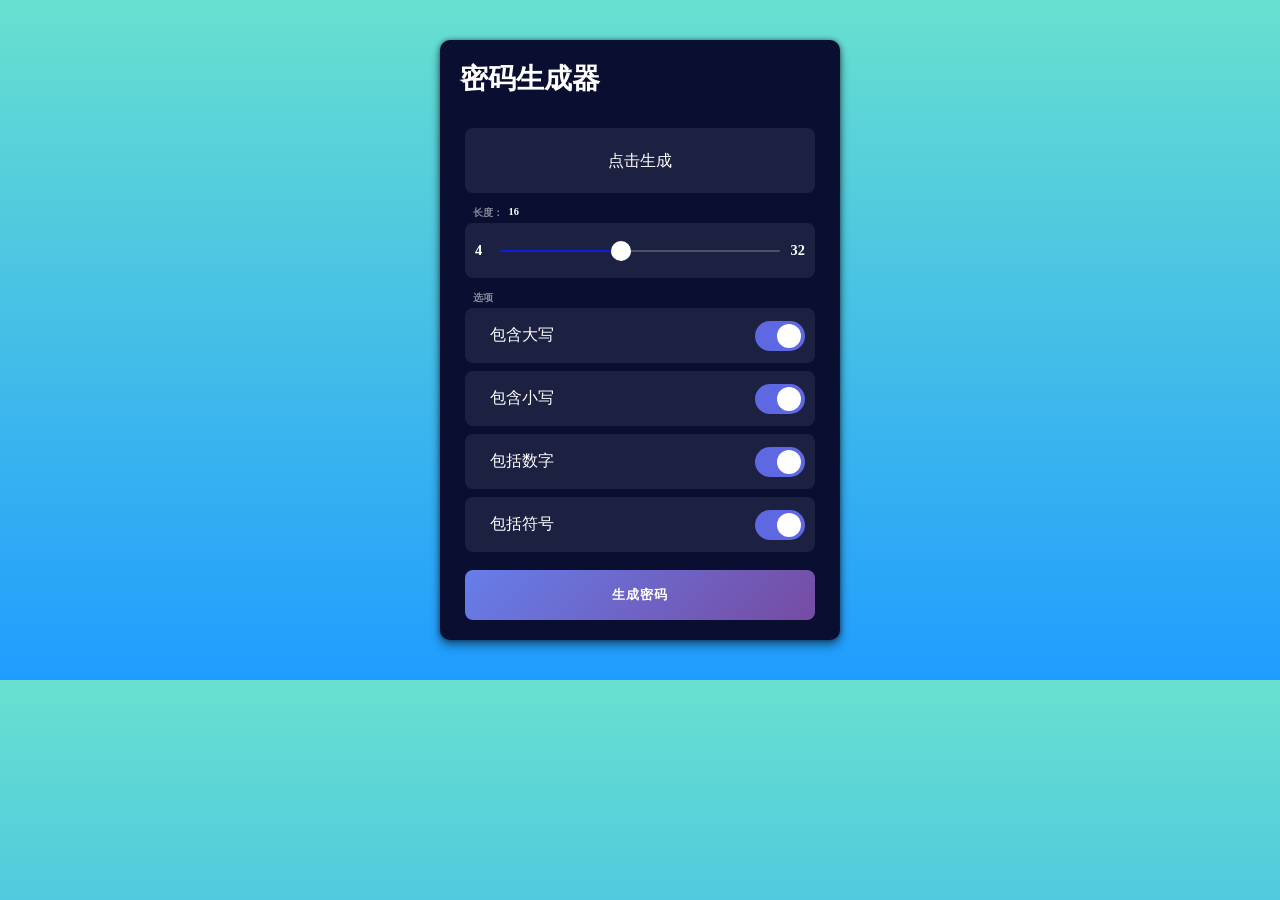
<file: online/randpwd/index.html>
﻿<!DOCTYPE html>
<html lang="en" >
<head>
<meta charset="UTF-8">
<title>随机密码生成器</title>

<!--图标库-->
<link rel='stylesheet' href='css/font-awesome.min.css'>

<!--字体库-->
<!--<link rel='stylesheet' href='https://fonts.googleapis.com/css?family=Montserrat&amp;display=swap'>-->

<!--主要样式-->
<link rel="stylesheet" href="css/style.css">

</head>
<body>

<div class="container">
	<h2 class="title">密码生成器</h2>
	<div class="result">
		<div class="result__title field-title">生成的密码</div>
		<div class="result__info right">点击复制</div>
		<div class="result__info left">复制</div>
		<div class="result__viewbox" id="result">点击生成</div>
		<button id="copy-btn" style="--x: 0; --y: 0"><i class="far fa-copy"></i></button>
	</div>
	<div class="length range__slider" data-min="4" data-max="32">
		<div class="length__title field-title" data-length='0'>长度：</div>
		<input id="slider" type="range" min="4" max="32" value="16" />
	</div>

	<div class="settings">
		<span class="settings__title field-title">选项</span>
		<div class="setting">
			<input type="checkbox" id="uppercase" checked />
			<label for="uppercase">包含大写</label>
		</div>
		<div class="setting">
			<input type="checkbox" id="lowercase" checked />
			<label for="lowercase">包含小写</label>
		</div>
		<div class="setting">
			<input type="checkbox" id="number" checked />
			<label for="number">包括数字</label>
		</div>
		<div class="setting">
			<input type="checkbox" id="symbol" checked />
			<label for="symbol">包括符号</label>
		</div>
	</div>

	<button class="btn generate" id="generate">生成密码</button>
</div>

<script  src="js/script.js"></script>
<div style="text-align:center;">
</div>
</body>
</html>
</file>
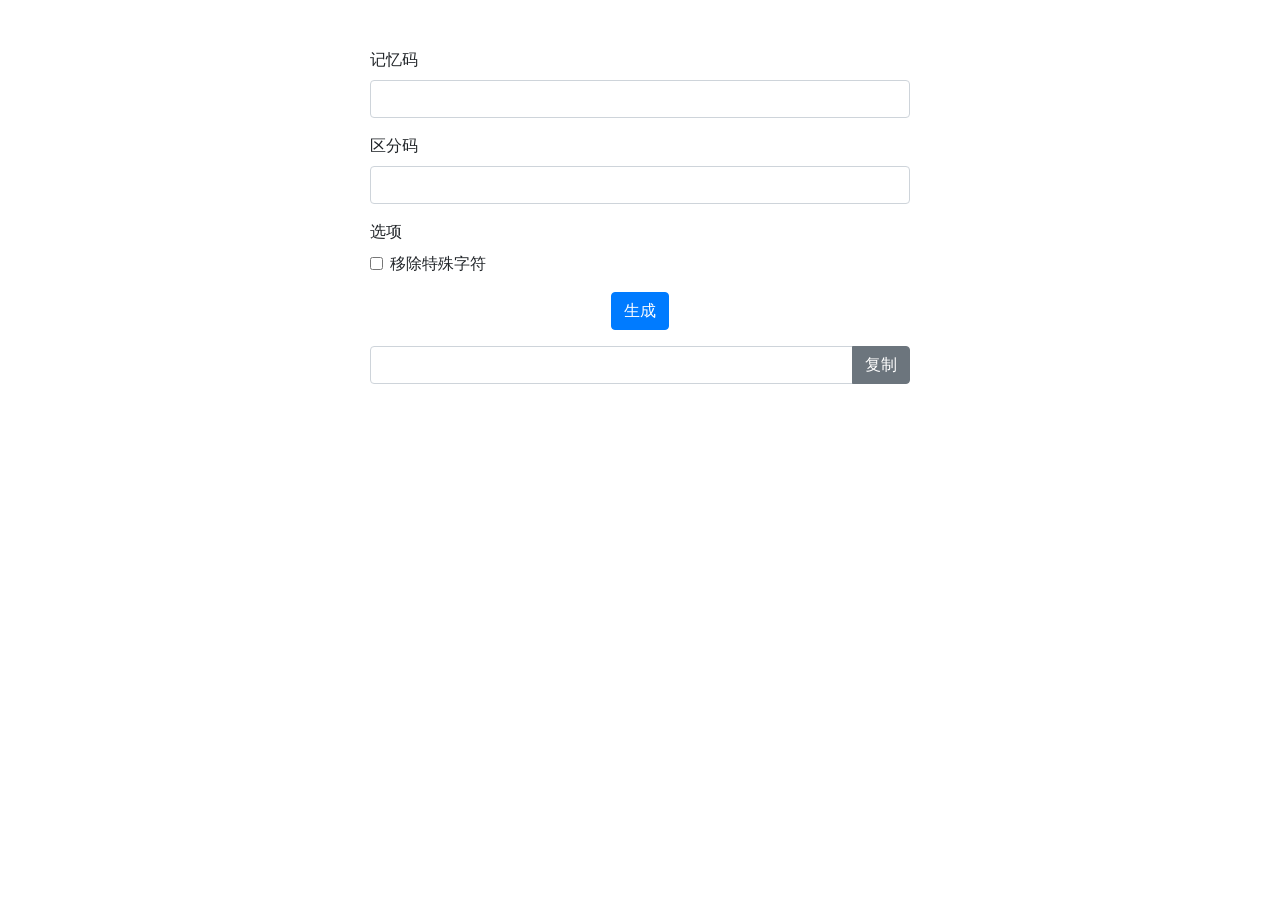
<file: online/seek/index.html>
<!DOCTYPE html>
<html>
<head>
  <meta charset="utf-8">
  <meta name="viewport" content="width=device-width, initial-scale=1.0">
  <title>字符生成器</title>
  <link type="text/css" rel="stylesheet" href="css/bootstrap.min.css" media="screen,projection"/>
</head>
<body>
  <div class="container mt-5">
    <div class="row justify-content-center">
      <div class="input-field col-12 col-sm-12 col-md-8 col-lg-6">
        <form>
          <div class="form-group">
            <label for="pwd">记忆码</label>
            <input type="password" class="form-control" id="pwd" placeholder="" value="">
          </div>
          <div class="form-group">
            <label for="key">区分码</label>
            <input type="text" class="form-control" id="key" placeholder="" value="">
          </div>
          <div class="form-group">
            <label for="options">选项</label>
            <div class="form-check">
              <input class="form-check-input" type="checkbox" id="cb_remove" name="cb_remove">
              <label class="form-check-label" for="cb_remove">
                移除特殊字符
              </label>
            </div>
          </div>
          <div class="form-group">
            <div class="row justify-content-center">
              <button class="btn btn-primary" type="button" id="btn_gencode">生成</button>
            </div>
          </div>
          <div class="form-group">
            <div class="input-group mb-3">
              <input type="text" class="form-control" id="code" placeholder="" value="">
              <div class="input-group-append">
                <button class="btn btn-secondary" type="button" id="btn_copy" data-clipboard-target="#code">复制</button>
              </div>
            </div>
          </div>
        </form>
      </div>
    </div>
  </div>
  <script type="text/javascript" src="js/clipboard.min.js"></script>
  <script type="text/javascript" src="js/md5.min.js"></script>
  <script type="text/javascript" src="js/generate.js"></script>
  <script type="text/javascript">
    var clipboard = new ClipboardJS("#btn_copy");
    document.getElementById("btn_gencode").onclick = function() {
      var pwd = document.getElementById("pwd").value;
      var key = document.getElementById("key").value;
      var sk_pwd = generate_password(pwd, key);
      if (sk_pwd) {
		if (document.getElementById("cb_remove").checked == true) {
          document.getElementById("code").value = sk_pwd.replace(/[\.,-\/#!$%\^&\*;:{}=\-_`~()@\+\?><\[\]\+]/g, "");
        } else {
          document.getElementById("code").value = sk_pwd;
        }
      }
    }
  </script>
</body>
</html>
</file>
<file: online/randpwd/css/style.css>
* {
  margin: 0;
  padding: 0;
  box-sizing: border-box;
}

body {
  width: 100%;
  height: 100%;
  background-image: linear-gradient(to top, #209cff 0%, #68e0cf 100%);
  display: flex;
  justify-content: center;
  align-items: center;
}

button {
  border: 0;
  outline: 0;
}

.container {
  margin: 40px 0;
  width: 400px;
  height: 600px;
  padding: 10px 25px;
  background: #0a0e31;
  border-radius: 10px;
  box-shadow: 0 0 5px rgba(0, 0, 0, 0.45), 0 4px 8px rgba(0, 0, 0, 0.35), 0 8px 12px rgba(0, 0, 0, 0.15);
  font-family: "Montserrat";
}
.container h2.title {
  font-size: 1.75rem;
  margin: 10px -5px;
  margin-bottom: 30px;
  color: #fff;
}

.result {
  position: relative;
  width: 100%;
  height: 65px;
  overflow: hidden;
}
.result__info {
  position: absolute;
  bottom: 4px;
  color: #fff;
  font-size: 0.8rem;
  transition: all 150ms ease-in-out;
  transform: translateY(200%);
  opacity: 0;
}
.result__info.right {
  right: 8px;
}
.result__info.left {
  left: 8px;
}
.result__viewbox {
  width: 100%;
  height: 100%;
  background: rgba(255, 255, 255, 0.08);
  border-radius: 8px;
  color: #fff;
  text-align: center;
  line-height: 65px;
}
.result #copy-btn {
  position: absolute;
  top: var(--y);
  left: var(--x);
  width: 38px;
  height: 38px;
  background: #fff;
  border-radius: 50%;
  opacity: 0;
  transform: translate(-50%, -50%) scale(0);
  transition: all 350ms cubic-bezier(0.175, 0.885, 0.32, 1.275);
  cursor: pointer;
  z-index: 2;
}
.result #copy-btn:active {
  box-shadow: 0 0 0 200px rgba(255, 255, 255, 0.08);
}
.result:hover #copy-btn {
  opacity: 1;
  transform: translate(-50%, -50%) scale(1.35);
}

.field-title {
  position: absolute;
  top: -10px;
  left: 8px;
  transform: translateY(-50%);
  font-weight: 800;
  color: rgba(255, 255, 255, 0.5);
  text-transform: uppercase;
  font-size: 0.65rem;
  pointer-events: none;
  user-select: none;
}

.options {
  width: 100%;
  height: auto;
  margin: 50px 0;
}

.range__slider {
  position: relative;
  width: 100%;
  height: calc(65px - 10px);
  display: flex;
  justify-content: center;
  align-items: center;
  background: rgba(255, 255, 255, 0.08);
  border-radius: 8px;
  margin: 30px 0;
}
.range__slider::before, .range__slider::after {
  position: absolute;
  color: #fff;
  font-size: 0.9rem;
  font-weight: bold;
}
.range__slider::before {
  content: attr(data-min);
  left: 10px;
}
.range__slider::after {
  content: attr(data-max);
  right: 10px;
}
.range__slider .length__title::after {
  content: attr(data-length);
  position: absolute;
  right: -16px;
  font-variant-numeric: tabular-nums;
  color: #fff;
}

#slider {
  -webkit-appearance: none;
  width: calc(100% - (70px));
  height: 2px;
  border-radius: 5px;
  background: rgba(255, 255, 255, 0.314);
  outline: none;
  padding: 0;
  margin: 0;
  cursor: pointer;
}
#slider::-webkit-slider-thumb {
  -webkit-appearance: none;
  width: 20px;
  height: 20px;
  border-radius: 50%;
  background: white;
  cursor: pointer;
  transition: all 0.15s ease-in-out;
}
#slider::-webkit-slider-thumb:hover {
  background: #d4d4d4;
  transform: scale(1.2);
}
#slider::-moz-range-thumb {
  width: 20px;
  height: 20px;
  border: 0;
  border-radius: 50%;
  background: white;
  cursor: pointer;
  transition: background 0.15s ease-in-out;
}
#slider::-moz-range-thumb:hover {
  background: #d4d4d4;
}

.settings {
  position: relative;
  height: auto;
  widows: 100%;
  display: flex;
  flex-direction: column;
}
.settings .setting {
  position: relative;
  width: 100%;
  height: calc(65px - 10px);
  background: rgba(255, 255, 255, 0.08);
  border-radius: 8px;
  display: flex;
  align-items: center;
  padding: 10px 25px;
  color: #fff;
  margin-bottom: 8px;
}
.settings .setting input {
  opacity: 0;
  position: absolute;
}
.settings .setting input + label {
  user-select: none;
}
.settings .setting input + label::before, .settings .setting input + label::after {
  content: "";
  position: absolute;
  transition: 150ms cubic-bezier(0.24, 0, 0.5, 1);
  transform: translateY(-50%);
  top: 50%;
  right: 10px;
  cursor: pointer;
}
.settings .setting input + label::before {
  height: 30px;
  width: 50px;
  border-radius: 30px;
  background: rgba(214, 214, 214, 0.434);
}
.settings .setting input + label::after {
  height: 24px;
  width: 24px;
  border-radius: 60px;
  right: 32px;
  background: #fff;
}
.settings .setting input:checked + label:before {
  background: #5d68e2;
  transition: all 150ms cubic-bezier(0, 0, 0, 0.1);
}
.settings .setting input:checked + label:after {
  right: 14px;
}
.settings .setting input:focus + label:before {
  box-shadow: 0 0 0 2px rgba(255, 255, 255, 0.75);
}

.btn.generate {
  user-select: none;
  position: relative;
  width: 100%;
  height: 50px;
  margin: 10px 0;
  border-radius: 8px;
  color: #fff;
  border: none;
  background-image: linear-gradient(135deg, #667eea 0%, #764ba2 100%);
  letter-spacing: 1px;
  font-weight: bold;
  text-transform: uppercase;
  cursor: pointer;
  transition: all 150ms ease;
}
.btn.generate:active {
  transform: translateY(-3%);
  box-shadow: 0 4px 8px rgba(255, 255, 255, 0.08);
}

.support {
  position: fixed;
  right: 10px;
  bottom: 10px;
  padding: 10px;
  display: flex;
}

a {
  margin: 0 20px;
  color: #fff;
  font-size: 2rem;
  transition: all 400ms ease;
}

a:hover {
  color: #222;
}
</file>
